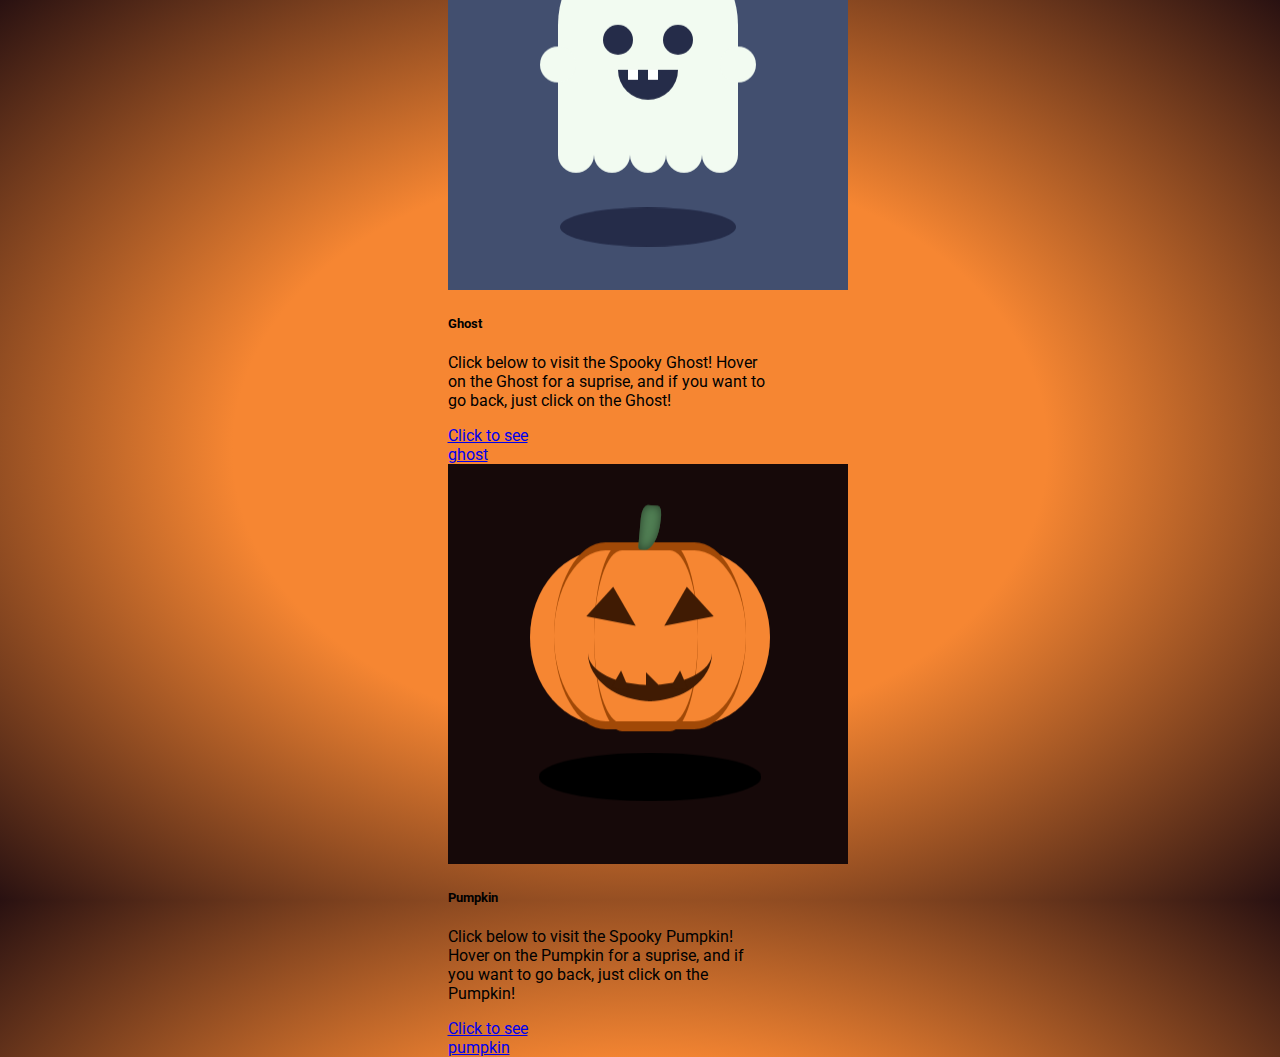
<file: index.html>
<!doctype html>
<html lang="en">

<head>
    <meta charset="utf-8">
    <meta name="viewport" content="width=device-width, initial-scale=1">
    <meta http-equiv="X-UA-Compatible" content="integrity
    =edge">
    <title>Spooky TCA</title>
    <link rel="stylesheet" href="style.css">
    <link rel="preconnect" href="https://fonts.googleapis.com">
    <link rel="preconnect" href="https://fonts.gstatic.com" crossorigin>
    <link href="https://cdn.jsdelivr.net/npm/bootstrap@5.3.2/dist/css/bootstrap.min.css" rel="stylesheet"
        integrity="sha384-T3c6CoIi6uLrA9TneNEoa7RxnatzjcDSCmG1MXxSR1GAsXEV/Dwwykc2MPK8M2HN" crossorigin="anonymous">
    <link href="https://fonts.googleapis.com/css2?family=Roboto&display=swap" rel="stylesheet">
</head>
<div class="container-fluid">
    <header class="title-header text-center fw-bold">TCA 1 Spooky Project</header>
    <div class="row">
        <div class="col-6 d-flex justify-content-center">
            <div class="card" style="width: 20rem;">
                <img src="img/ghost_photo.png" class="card-img-top" alt="ghost-photo">
                <div class="card-body text-center">
                    <h5 class="card-title">Ghost</h5>
                    <p class="card-text">Click below to visit the Spooky Ghost! Hover on the Ghost for a suprise, and if you want to go back, just click on the Ghost!</p>
                    <a href="ghost.html" class="btn btn-danger">Click to see<br>ghost</a>
                </div>
            </div>
        </div>
        <div class="col-6 d-flex justify-content-center">
            <div class="card" style="width: 20rem;">
                <img src="img/pump_photo.png" class="card-img-top" alt="pumpkin-photo">
                <div class="card-body text-center">
                    <h5 class="card-title">Pumpkin</h5>
                    <p class="card-text">Click below to visit the Spooky Pumpkin! Hover on the Pumpkin for a suprise, and if you want to go back, just click on the Pumpkin!</p>
                    <a href="pump.html" class="btn btn-danger">Click to see<br>pumpkin</a>
                </div>
            </div>
        </div>
    </div>
</div>
<script src="https://cdn.jsdelivr.net/npm/bootstrap@5.3.2/dist/js/bootstrap.bundle.min.js"
    integrity="sha384-C6RzsynM9kWDrMNeT87bh95OGNyZPhcTNXj1NW7RuBCsyN/o0jlpcV8Qyq46cDfL"
    crossorigin="anonymous"></script>

<body>
</body>

</html>
</file>
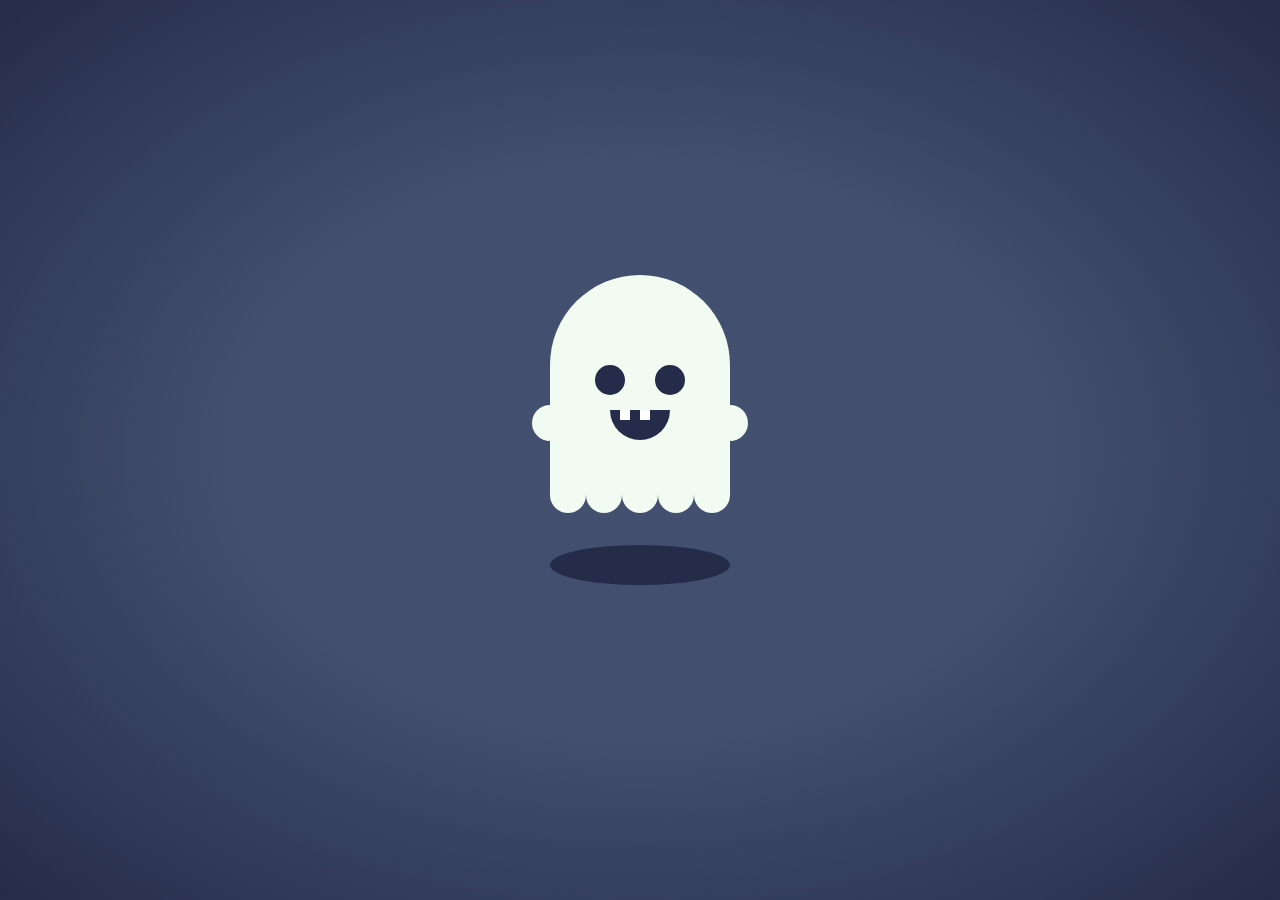
<file: ghost.html>
<!doctype html>
<html lang="en">

<head>
    <meta charset="utf-8">
    <meta name="viewport" content="width=device-width, initial-scale=1">
    <meta http-equiv="X-UA-Compatible" content="integrity
    =edge">
    <title>Ghost</title>
    <link rel="stylesheet" href="ghoststyle.css">
    <link rel="preconnect" href="https://fonts.googleapis.com">
    <link rel="preconnect" href="https://fonts.gstatic.com" crossorigin>
    <link href="https://fonts.googleapis.com/css2?family=Roboto&display=swap" rel="stylesheet">
</head>

<body>
    <a href="index.html">
    <div class="container">
        <div class="spooky">
            <div class="body">
                <div class="eyes">
                    <div class="pupils"></div>
                </div>
                <div class="mouth"></div>
                <div class="feet">
                    <div></div>
                    <div></div>
                    <div></div>
                </div>
            </div>
        </div>
        <div class="shadow"></div>
    </div>
    </a>
        
</body>

</html>
</file>
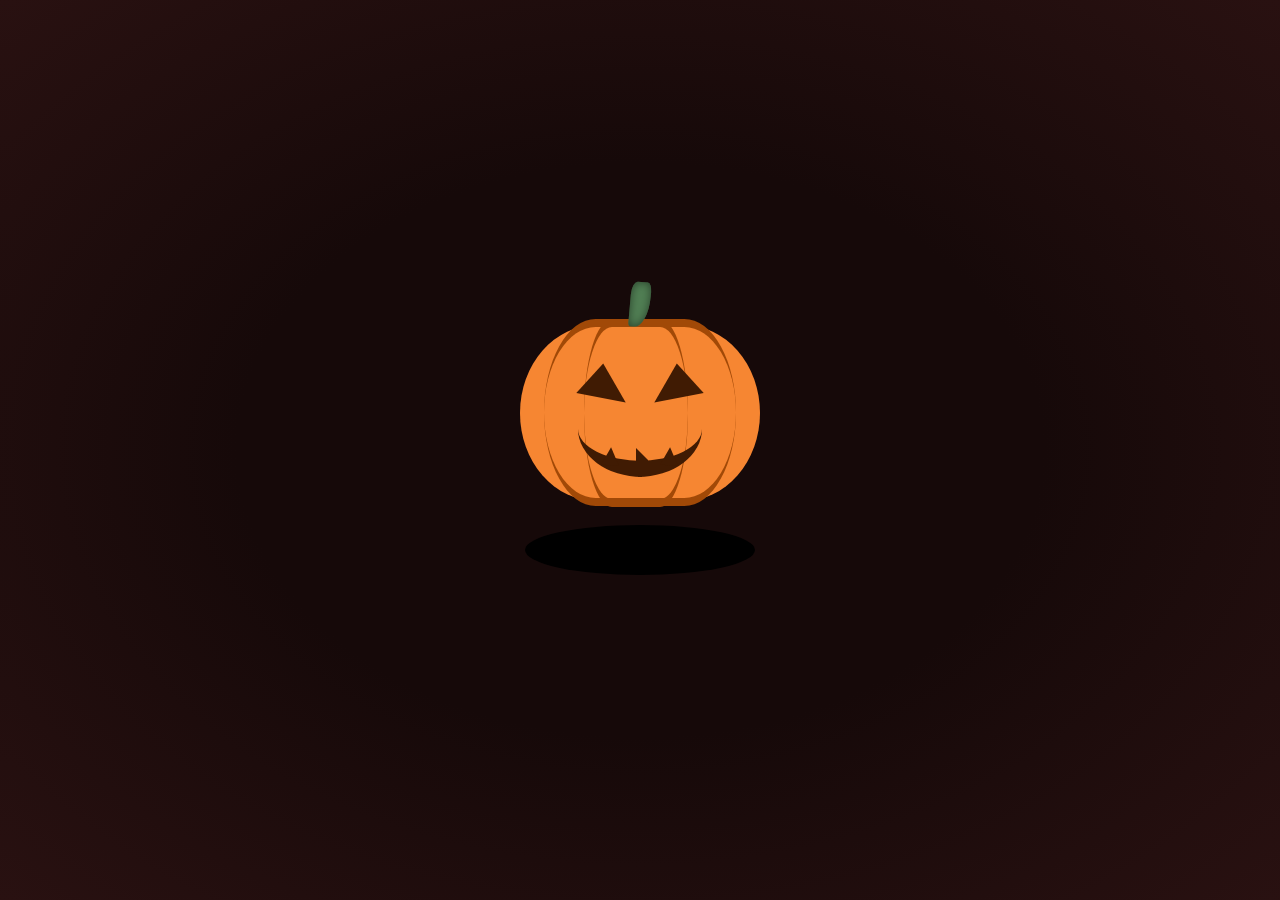
<file: pump.html>
<!DOCTYPE html>
<html lang="en">

<head>
    <meta charset="utf-8">
    <meta name="viewport" content="width=device-width, initial-scale=1">
    <meta http-equiv="X-UA-Compatible" content="integrity
    =edge">
    <title>Pumpkin</title>
    <link rel="stylesheet" href="pumpstyle.css">
    <link rel="preconnect" href="https://fonts.googleapis.com">
    <link rel="preconnect" href="https://fonts.gstatic.com" crossorigin>
    <link href="https://fonts.googleapis.com/css2?family=Roboto&display=swap" rel="stylesheet">
</head>

<body>
    <a href="index.html">
        <div class="container">
            <div class="pumpkin">
                <div class="texture"></div>
                <div class="root"></div>
                <div class="eye left"></div>
                <div class="eye right"></div>
                <div class="mouth left"></div>
                <div class="mouth right"></div>
                <div class="teeth"></div>
            </div>
    </a>
    <div class="shadow"></div>

</body>

</html>
</file>
<file: style.css>
body {
    overflow:hidden;
    height:100vh;
    width:100vw;
    display:flex;
    justify-content:center;
    align-items:center;
    margin:0;
    background:radial-gradient(ellipse at center, #f68632 0%, #f68632 45%, #291111 100%);
}
.title-header {
    position:relative;
    bottom:40px;
    font-size:40px;
    font-family: 'Roboto', sans-serif;
}
.card-title {
    font-family: 'Roboto', sans-serif;

}
p {
    font-family: 'Roboto', sans-serif;
}
a {
    font-family: 'Roboto', sans-serif;
}
</file>
<file: ghoststyle.css>
body {
    overflow:hidden;
    height:100vh;
    width:100vw;
    display:flex;
    justify-content:center;
    align-items:center;
    margin:0;
    background:radial-gradient(ellipse at center, #424f6f 0%, #424f6f 45%, #252c49 100%);
}
.container {
    width:400px;
    height:400px;
    padding:0;
    box-sizing:border-box;
    background:transparent;
}
*:after,
*:before {
    box-sizing:inherit;
}
.spooky {
    margin:10% auto;
    width:80%;
    height:80%;
    animation:floaty 2s infinite;
}
.spooky .body {
    position:relative;
    margin:50px auto 0;
    width:180px;
    height:220px;
    background:#f2fbf1;
    border-top-left-radius:90px;
    border-top-right-radius:90px;
    transition:1s;
}
.spooky .body:before,
.spooky .body:after {
    content:' ';
    position:absolute;
    top:130px;
    display:inline-block;
    width:36px;
    height:36px;
    border-radius:50%;
    background:#f2fbf1;
    animation:floaty .2s infinite;
    transition:1s;
}
.spooky .body:before {
    left:-18px;
    transition:1s;
}
.spooky .body:after {
    right:-18px;
    transition:1s;
}
.spooky .body .eyes {
    display:flex;
    justify-content: space-between;
    margin:0 auto;
    padding:90px 0 0;
    width:90px;
    height:20px;
}
.spooky .body .eyes:before,
.spooky .body .eyes:after {
    content:' ';
    display:block;
    width:30px;
    height:30px;
    background:#252c49;
    border-radius:50%;
    transition:1s;
}

.spooky .body .mouth {
    background:#252c49;
    margin:25px auto 0;
    width:60px;
    height:30px;
    border-bottom-left-radius:30px;
    border-bottom-right-radius:30px;
    display:flex;
    transition:1s;
}
.spooky .body .mouth:before,
.spooky .body .mouth:after {
    content:' ';
    display:block;
    background:#fff;
    margin-left:10px;
    width:10px;
    height:10px;
    transition:1s;
}
.spooky .body .feet {
    position:absolute;
    display:flex;
    bottom:-18px;
    width:180px;
    height:36px;
    z-index:-1;
}
.spooky .body .feet > *,
.spooky .body .feet:before,
.spooky .body .feet:after {
    content:' ';
    width:36px;
    height:36px;
    background:#f2fbf1;
    border-radius:50%;
    transition:1s;
}
.spooky:hover {
    animation:floaty 0.5s infinite;
}
.spooky .body:hover:before,
.spooky .body:hover:after {
    animation:floaty 0.1s infinite;
}
.spooky .body:hover,
.spooky .body:hover:before,
.spooky .body:hover:after,
.spooky .body:hover .feet:before,
.spooky .body:hover .feet:after,
.spooky .body:hover .feet >*,
.spooky .body:hover .mouth:before,
.spooky .body:hover .mouth:after {
    transition:1s;
    background:#252c49;
}
.spooky .body:hover .eyes:before,
.spooky .body:hover .eyes:after,
.spooky .body:hover .mouth {
    transition:1s;
    background:#f2fbf1;
}
.shadow {
    margin:-90px auto 0;
    background:#252c49;
    width:180px;
    height:40px;
    border-radius:50%;
    animation:zoomy 2s infinite;
}
.container:hover .shadow {
    animation:zoomy 0.5s infinite;
}
@keyframes floaty {
    0%, 100% {
        transform: translateY(0);
    }

    50% {
        transform: translateY(-20px);
    }
}
@keyframes zoomy {
    0%, 100% {
        transform: scale(1);
    }
    50% {
        transform:scale(0.8);
    }
}
</file>
<file: pumpstyle.css>
html,
body {
    width:100%;
    height:100%;
    background:radial-gradient(ellipse at center, #160909 0%, #160909 45%, #291111 100%);
    display:flex;
    justify-content:center;
    align-items:center;
    overflow:hidden;
}
.container {
    display:flex;
    justify-content:center;
    align-items:center;
    flex-direction:column;
}
.pumpkin {
    height:11em;
    width:15em;
    background:#f68632;
    border:0.4m solid #a14907;
    border-radius:70%/110%;
    position:relative;
    z-index:1;
    animation:float 3s infinite;
    transition:1s;
}
.pumpkin:hover {
    box-shadow:inset 0 0 100px #a14907, 0 0 60px -4px red;
}
.pumpkin .texture {
    height:10.8em;
    width:6.5em;
    position:absolute;
    bottom:-0.4em;
    left:4em;
    border-radius:70%/130%;
    border-bottom:0.5em solid #a14907;
    border-top:0.5em solid #a14907;
}
.pumpkin .texture::after {
    content:' ';
    display:block;
    height:10.7em;
    width:12em;
    position:absolute;
    bottom:-0.4em;
    left:-2.5em;
    border-radius:70%/130%;
    border-bottom:0.5em solid #a14907;
    border-top:0.5em solid #a14907;
}
.pumpkin .root {
    background:#517f54;
    height:2.8em;
    width:1.25em;
    position:absolute;
    left:calc(7.5em - 0.625em);
    top:-2.7em;
    transform:rotate(5deg);
    border-radius:30% 20% 70% 10%;
    z-index:1;
    box-shadow:inset 0 0 10px #29412b;
}
.pumpkin .eye {
    position:absolute;
    width:0;
    height:0;
    border-top:0.8em solid transparent;
    top:2.8em;
}
.pumpkin .eye.right {
    right:3.7em;
    border-left:2.4em solid #401b03;
    border-bottom:2.1em solid transparent;
    transform:rotate(30deg);
    transition:1s;
}
.pumpkin:hover .eye.right {
    border-left:2.4em solid yellow;
    border-bottom:2.1em solid transparent;
    transform:rotate(30deg);
}
.pumpkin .eye.left {
    left:3.7em;
    border-right:2.4em solid #401b03;
    border-bottom:2.1em solid transparent;
    transform:rotate(-30deg);
    transition:1s;
}
.pumpkin:hover .eye.left {
    border-right:2.4em solid yellow;
    border-bottom:2.1em solid transparent;
    transform:rotate(-30deg);
}
.pumpkin .mouth {
    border-bottom:1em solid #401b03;
    position:absolute;
    width:4em;
    height:2em;
    bottom:1.5em;
    transition:1s;
}
.pumpkin:hover .mouth {
    border-bottom:1em solid yellow;
    position:absolute;
    width:4em;
    height:2em;
    bottom:1.5em;
}
.pumpkin .mouth.right {
    right:3.6em;
    border-radius:0 0 100% 0;
}
.pumpkin .mouth.left {
    left:3.6em;
    border-radius:0 0 0 100%;
}
.pumpkin .teeth {
    border-left:0.8em solid #401b03;
    border-bottom:0 solid transparent;
    border-top:0.8em solid transparent;
    width:0.5em;
    height:0.9em;
    position:absolute;
    top:7.7em;
    left:7.25em;
    transition:1s;
}
.pumpkin:hover .teeth {
    border-left:0.8em solid yellow;
    border-bottom:0 solid transparent;
    border-top:0.8em solid transparent;
    width:0.5em;
    height:1em;
    position:absolute;
    top:7.7em;
    left:7.25em;
}
.pumpkin .teeth::before,
.pumpkin .teeth::after {
    content:'';
    display:block;
    position:absolute;
    width:0;
    height:0;
    border-top:0.8em solid transparent;
}
.pumpkin .teeth::before {
    right:2.2em;
    top:-0.65em;
    transform:rotate(30deg);
    border-bottom:0.5em solid transparent;
    border-left:1em solid #401b03;
    transition:1s;
}
.pumpkin:hover .teeth:before {
    top:-0.65em;
    transform:rotate(30deg);
    border-bottom:0.5em solid transparent;
    border-left:1em solid yellow;
}
.pumpkin .teeth::after {
    left:1em;
    top:-0.65em;
    transform:rotate(30deg);
    border-bottom:0.5em solid transparent;
    border-left:1em solid #401b03;
    transition:1s;
}
.pumpkin:hover .teeth:after {
    top:-0.65em;
    transform:rotate(30deg);
    border-bottom:0.5em solid transparent;
    border-left:1em solid yellow;
}
.shadow {
    margin:10% auto 0;
    background:#000;
    width:230px;
    height:50px;
    border-radius:50%;
    animation:zoom 3s infinite;
}
@keyframes float {
    0%, 100% {
        transform:translateY(0);
    }
    50% {
        transform:translateY(-10%)
    }
}
@keyframes zoom {
    0%, 100% {
        transform:scale(1);
    }
    50% {
        transform:scale(0.8);
    }
}
</file>
